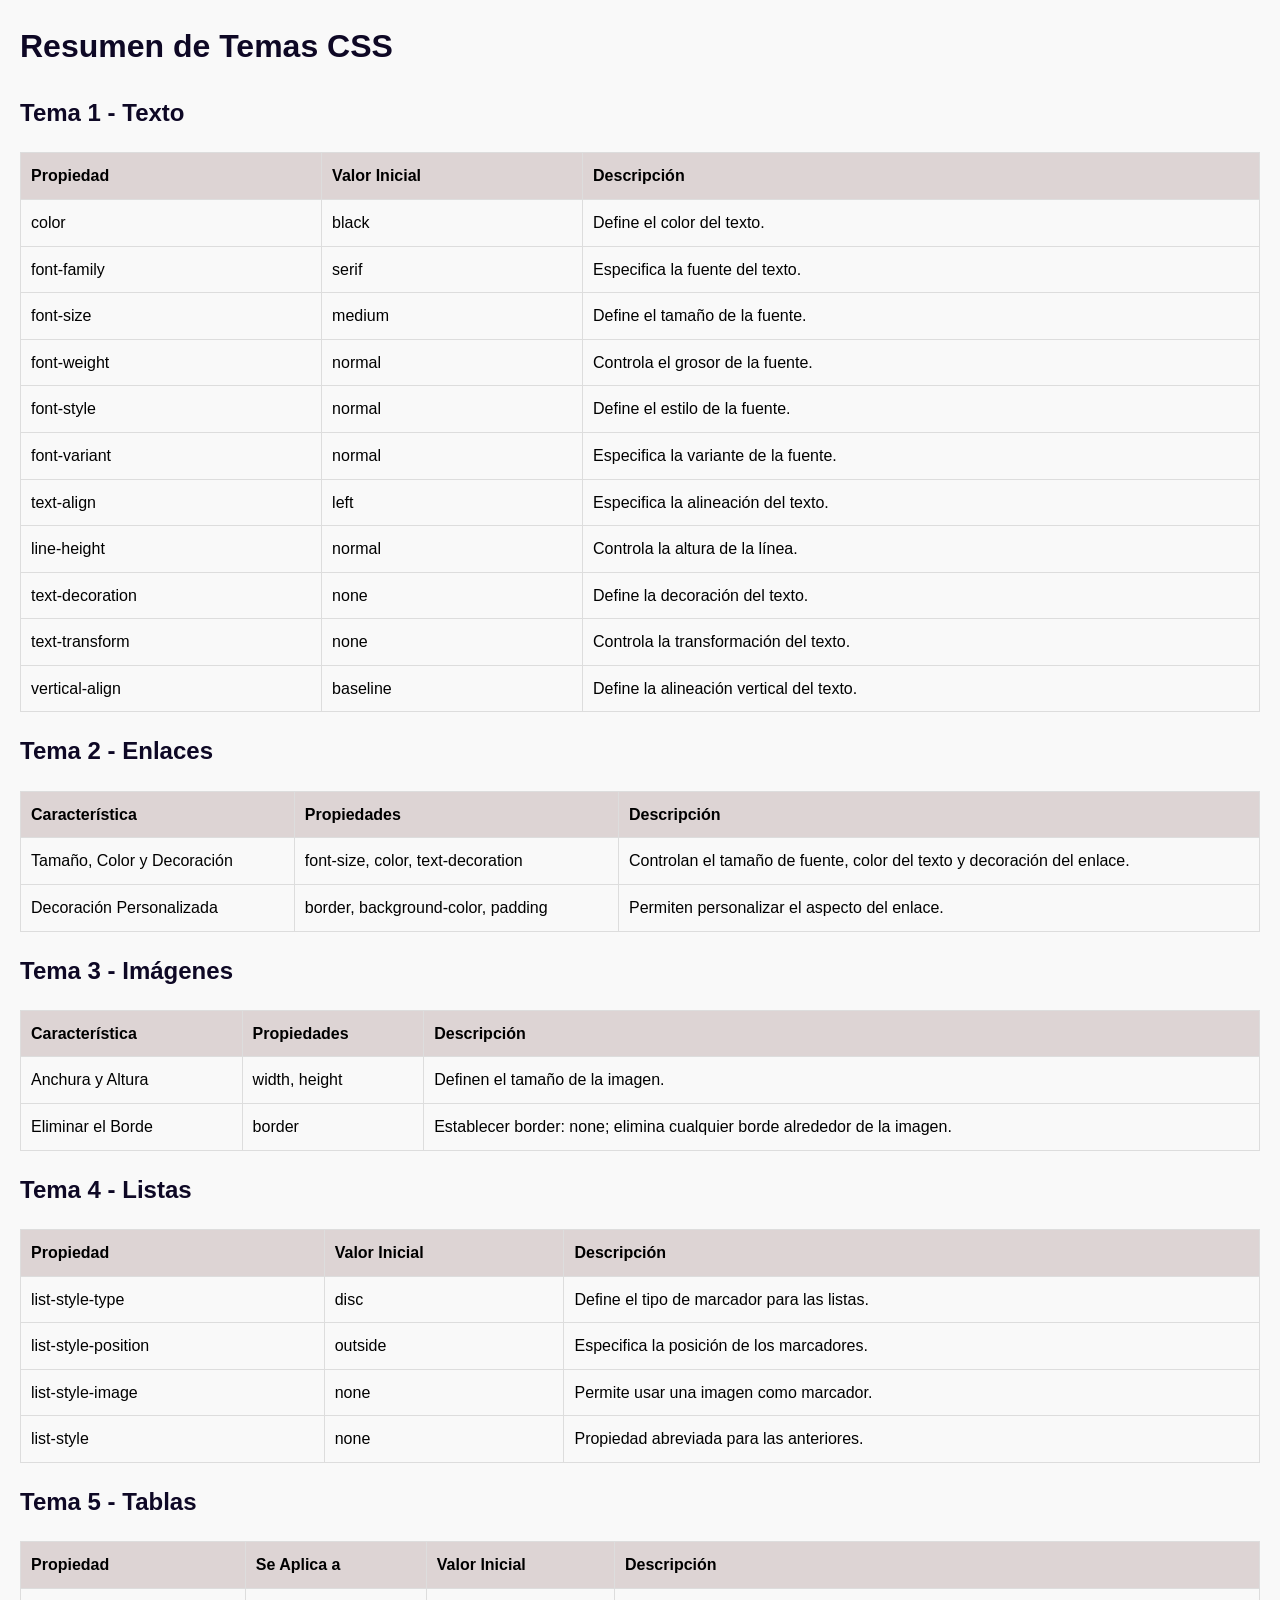
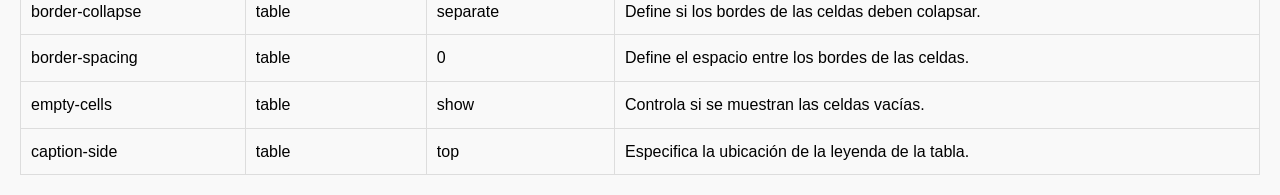
<file: index.html>
<!DOCTYPE html>
<html lang="es">
<head>
    <meta charset="UTF-8">
    <meta name="viewport" content="width=device-width, initial-scale=1.0">
    <title>Resumen de Temas CSS</title>
    <link rel="stylesheet" href="styles5.css">
   
</head>
<body>

    <h1>Resumen de Temas CSS</h1>

    <h2>Tema 1 - Texto</h2>
    <table>
        <tr>
            <th>Propiedad</th>
            <th>Valor Inicial</th>
            <th>Descripción</th>
        </tr>
        <tr><td>color</td><td>black</td><td>Define el color del texto.</td></tr>
        <tr><td>font-family</td><td>serif</td><td>Especifica la fuente del texto.</td></tr>
        <tr><td>font-size</td><td>medium</td><td>Define el tamaño de la fuente.</td></tr>
        <tr><td>font-weight</td><td>normal</td><td>Controla el grosor de la fuente.</td></tr>
        <tr><td>font-style</td><td>normal</td><td>Define el estilo de la fuente.</td></tr>
        <tr><td>font-variant</td><td>normal</td><td>Especifica la variante de la fuente.</td></tr>
        <tr><td>text-align</td><td>left</td><td>Especifica la alineación del texto.</td></tr>
        <tr><td>line-height</td><td>normal</td><td>Controla la altura de la línea.</td></tr>
        <tr><td>text-decoration</td><td>none</td><td>Define la decoración del texto.</td></tr>
        <tr><td>text-transform</td><td>none</td><td>Controla la transformación del texto.</td></tr>
        <tr><td>vertical-align</td><td>baseline</td><td>Define la alineación vertical del texto.</td></tr>
    </table>

    <h2>Tema 2 - Enlaces</h2>
    <table>
        <tr>
            <th>Característica</th>
            <th>Propiedades</th>
            <th>Descripción</th>
        </tr>
        <tr>
            <td>Tamaño, Color y Decoración</td>
            <td>font-size, color, text-decoration</td>
            <td>Controlan el tamaño de fuente, color del texto y decoración del enlace.</td>
        </tr>
        <tr>
            <td>Decoración Personalizada</td>
            <td>border, background-color, padding</td>
            <td>Permiten personalizar el aspecto del enlace.</td>
        </tr>
    </table>

    <h2>Tema 3 - Imágenes</h2>
    <table>
        <tr>
            <th>Característica</th>
            <th>Propiedades</th>
            <th>Descripción</th>
        </tr>
        <tr>
            <td>Anchura y Altura</td>
            <td>width, height</td>
            <td>Definen el tamaño de la imagen.</td>
        </tr>
        <tr>
            <td>Eliminar el Borde</td>
            <td>border</td>
            <td>Establecer border: none; elimina cualquier borde alrededor de la imagen.</td>
        </tr>
    </table>

    <h2>Tema 4 - Listas</h2>
    <table>
        <tr>
            <th>Propiedad</th>
            <th>Valor Inicial</th>
            <th>Descripción</th>
        </tr>
        <tr><td>list-style-type</td><td>disc</td><td>Define el tipo de marcador para las listas.</td></tr>
        <tr><td>list-style-position</td><td>outside</td><td>Especifica la posición de los marcadores.</td></tr>
        <tr><td>list-style-image</td><td>none</td><td>Permite usar una imagen como marcador.</td></tr>
        <tr><td>list-style</td><td>none</td><td>Propiedad abreviada para las anteriores.</td></tr>
    </table>

    <h2>Tema 5 - Tablas</h2>
    <table>
        <tr>
            <th>Propiedad</th>
            <th>Se Aplica a</th>
            <th>Valor Inicial</th>
            <th>Descripción</th>
        </tr>
        <tr><td>border-collapse</td><td>table</td><td>separate</td><td>Define si los bordes de las celdas deben colapsar.</td></tr>
        <tr><td>border-spacing</td><td>table</td><td>0</td><td>Define el espacio entre los bordes de las celdas.</td></tr>
        <tr><td>empty-cells</td><td>table</td><td>show</td><td>Controla si se muestran las celdas vacías.</td></tr>
        <tr><td>caption-side</td><td>table</td><td>top</td><td>Especifica la ubicación de la leyenda de la tabla.</td></tr>
    </table>

</body>
</html>
</file>
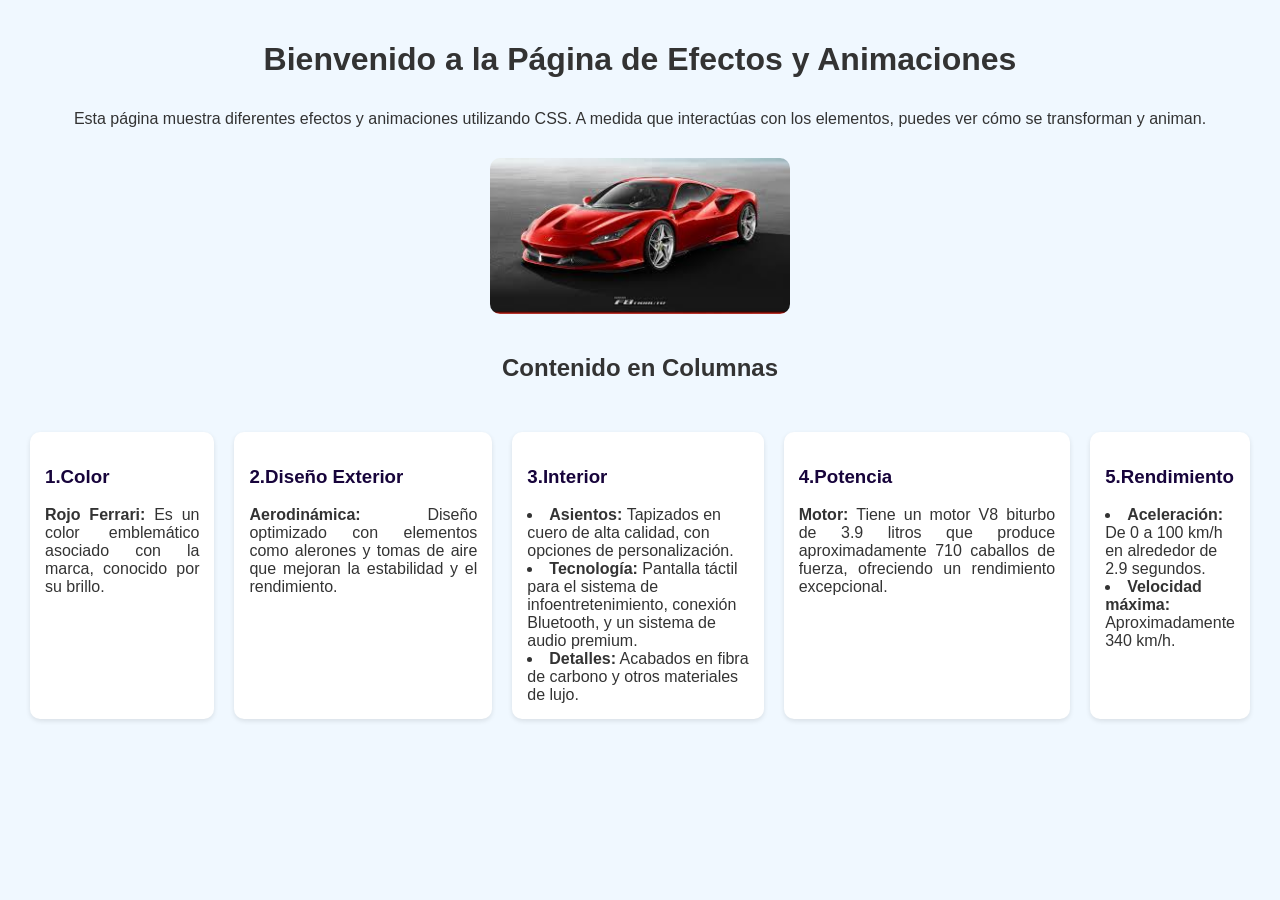
<file: EfectoVisual.html>
<!DOCTYPE html>
<html lang="es">
<head>
    <meta charset="UTF-8">
    <meta name="viewport" content="width=device-width, initial-scale=1.0">
    <title>Página de Efectos y Animaciones</title>
    <link rel="stylesheet" href="styles7.css">

</head>
<body>

    <h1 class="animated">Bienvenido a la Página de Efectos y Animaciones</h1>

    <p class="animated">Esta página muestra diferentes efectos y animaciones utilizando CSS. A medida que interactúas con los elementos, puedes ver cómo se transforman y animan.</p>

    <div class="image-container">
        <img src="[data-uri]" alt="Imagen de Ferrari F8 Atributo">
    </div>

    <h2>Contenido en Columnas</h2>
    <div class="columns">
        <div class="column animated">
            <h3>1.Color</h3>
            <p><strong> Rojo Ferrari:</strong> Es un color emblemático asociado con la marca, conocido por su brillo.</p>
        </div>

        <div class="column animated">
            <h3>2.Diseño Exterior</h3>
            <p><strong> Aerodinámica: </strong> Diseño optimizado con elementos como alerones y tomas de aire que mejoran la estabilidad y el rendimiento. </p>
        </div>

        <div class="column animated">
            <h3>3.Interior</h3>
            <li><strong> Asientos: </strong> Tapizados en cuero de alta calidad, con opciones de personalización.</li>
            <li><strong>Tecnología:  </strong>Pantalla táctil para el sistema de infoentretenimiento, conexión Bluetooth, y un sistema de audio premium.</li>
            <li><strong> Detalles:</strong> Acabados en fibra de carbono y otros materiales de lujo.</li>
        </div>


        <div class="column animated">
            <h3>4.Potencia</h3>
            <p><strong> Motor:</strong> Tiene un motor V8 biturbo de 3.9 litros que produce aproximadamente 710 caballos de fuerza, ofreciendo un rendimiento excepcional.</p>
        </div>

        <div class="column animated">
            <h3>5.Rendimiento</h3>
            <li><strong> Aceleración: </strong>De 0 a 100 km/h en alrededor de 2.9 segundos.</li>
            <li><strong> Velocidad máxima: </strong>Aproximadamente 340 km/h.</li>

        </div>

    </div>

</body>
</html>
</file>
<file: styles5.css>
body {
    font-family: Arial, sans-serif;
    line-height: 1.6;
    margin: 20px;
    background-color: #f9f9f9;
}
h1, h2 {
    color: #0e0825;
}
table {
    width: 100%;
    border-collapse: collapse;
    margin-bottom: 20px;
}
th, td {
    padding: 10px;
    border: 1px solid #ddd;
    text-align: left;
}
th {
    background-color: #ddd4d4;
}
</file>
<file: styles7.css>
body {
    font-family: Arial, sans-serif;
    background-color: #f0f8ff;
    color: #333;
    margin: 0;
    padding: 20px;
    display: flex;
    flex-direction: column;
    align-items: center;
}
h1 {
    text-align: center;
    transition: transform 0.3s;
}
h1:hover {
    transform: scale(1.1); /* Transformación 2D */
}
h3{
    color: #17043b;  
}




p {
    text-align: justify;
    margin: 10px 0;
    transition: background-color 0.5s; /* Transición */
}
p:hover {
    background-color: #e6f7ff; /* Cambio de fondo al pasar el ratón */
}
.image-container {
    display: flex;
    justify-content: center;
    margin: 20px 0;
}
img {
    width: 300px;
    height: auto;
    border-radius: 10px;
    transition: transform 0.5s;
}
img:hover {
    transform: rotate(10deg) scale(1.05); /* Transformación 2D */
}
.columns {
    display: flex; /* Flexbox */
    justify-content: space-around;
    width: 100%;
    margin: 20px 0;
}
.column {
    background-color: #ffffff;
    padding: 15px;
    margin: 10px;
    border-radius: 10px;
    box-shadow: 0 2px 5px rgba(0, 0, 0, 0.1);
    transition: transform 0.3s; /* Transición */
}
.column:hover {
    transform: translateY(-5px); /* Efecto al pasar el ratón */
}
.animated {
    animation: fadeIn 1s ease-in; /* Animación */
}
@keyframes fadeIn {
    from {
        opacity: 0;
    }
    to {
        opacity: 1;
    }
}
</file>
